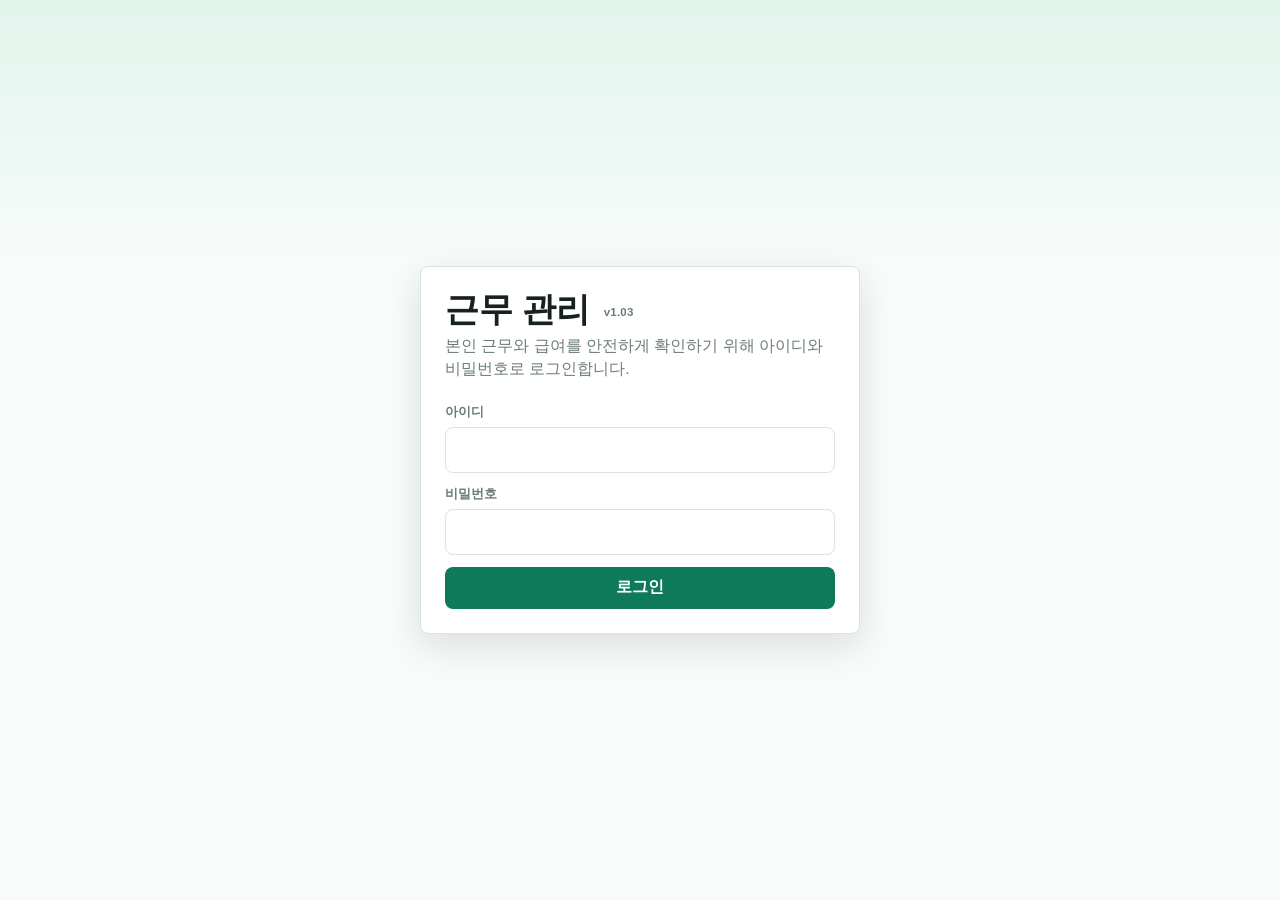
<file: index.html>
<!doctype html>
<html lang="ko">
  <head>
    <meta charset="utf-8" />
    <meta name="viewport" content="width=device-width, initial-scale=1, viewport-fit=cover" />
    <meta name="theme-color" content="#f7fbf9" />
    <title>근무 관리</title>
    <!-- 파일 뒤 ?v= 버전은 배포할 때마다 올린다. 브라우저가 옛 파일을 계속 쓰지 않고 새로 받게 하는 장치. -->
    <link rel="stylesheet" href="styles.css?v=20261111-2" />
    <script defer src="app.js?v=20261111-2"></script>
  </head>
  <body>
    <div id="app"></div>
  </body>
</html>
</file>
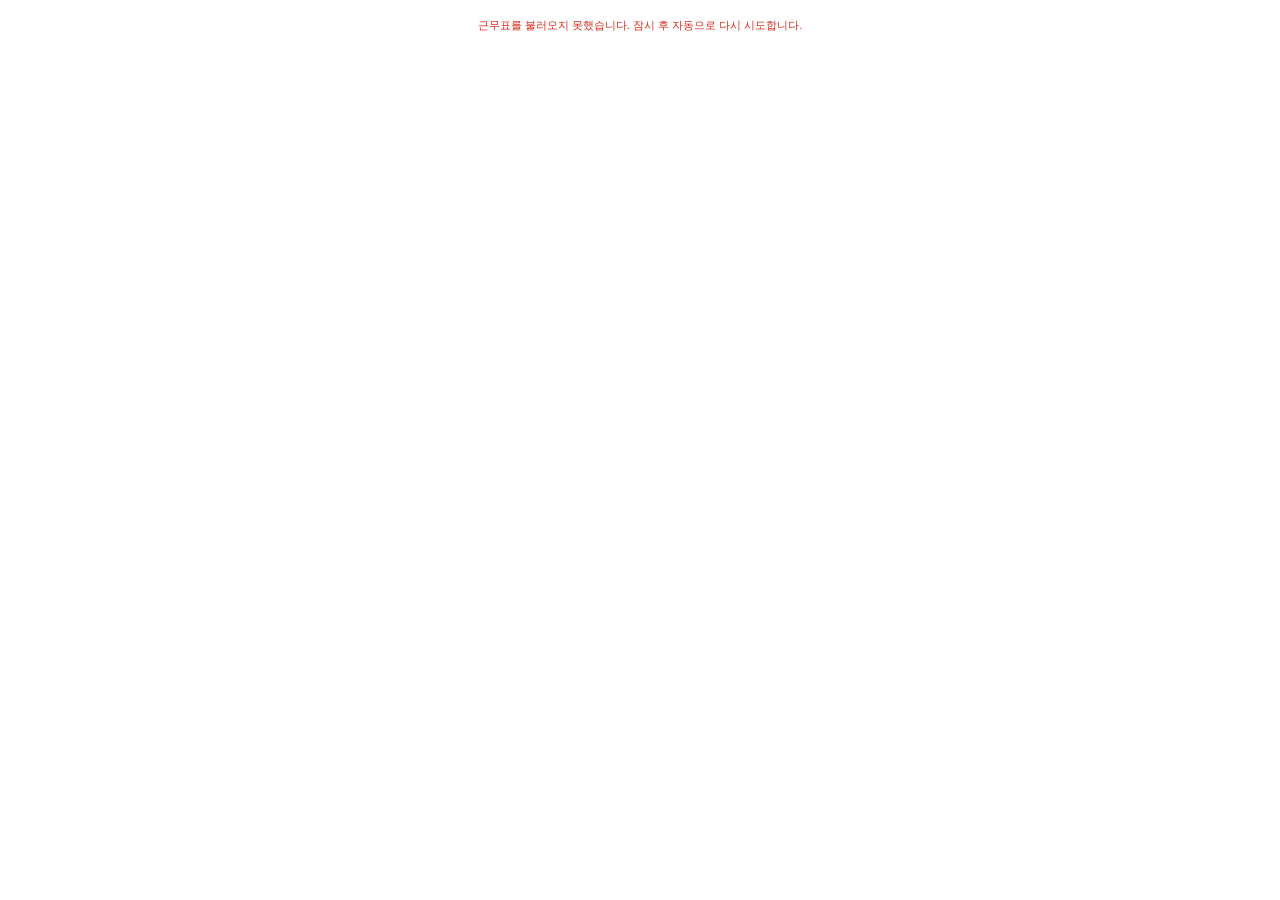
<file: widget.html>
<!doctype html>
<html lang="ko">
  <head>
    <meta charset="utf-8" />
    <meta name="viewport" content="width=device-width, initial-scale=1, viewport-fit=cover" />
    <meta name="theme-color" content="#0f3d2e" />
    <title>근무표 위젯</title>
    <style>
      :root {
        --bg: #ffffff;
        --ink: #16261f;
        --muted: #6b7d75;
        --line: #e3ebe7;
        /* 단(段)별 색: 위치+옅은 배경띠로 종류 구분 (라벨 최소화) */
        --ten-bg: #fff4e2;   --ten-fg: #7a4e12;   /* 10-10 */
        --eight-bg: #e7f6f7; --eight-fg: #176b73; /* 10-8 */
        --staff-bg: #f1edff; --staff-fg: #5846b5; /* 직원 */
        --sun: #d92d20;
        --sat: #1d6fd6;
        --mine-line: #22a06b; /* 내 근무 강조 테두리 */
        --today-line: #e5332b; /* 오늘 날짜: 붉은 테두리로 눈에 띄게 */
      }
      * { box-sizing: border-box; margin: 0; padding: 0; }
      html, body {
        background: var(--bg);
        color: var(--ink);
        font-family: -apple-system, BlinkMacSystemFont, "Apple SD Gothic Neo", "Noto Sans KR", "Malgun Gothic", sans-serif;
        -webkit-text-size-adjust: 100%;
      }
      .wrap { padding: 6px 8px 8px; }
      .head {
        display: flex; align-items: baseline; justify-content: space-between;
        margin-bottom: 4px;
      }
      .title { font-size: 14px; font-weight: 800; }
      .sub { font-size: 10px; color: var(--muted); }
      .legend { display: flex; gap: 8px; font-size: 9px; color: var(--muted); margin: 2px 0 5px; }
      .legend span { display: inline-flex; align-items: center; gap: 3px; }
      .legend i { width: 9px; height: 9px; border-radius: 2px; display: inline-block; }
      .legend i.ten { background: var(--ten-bg); border: 1px solid var(--ten-fg); }
      .legend i.eight { background: var(--eight-bg); border: 1px solid var(--eight-fg); }
      .legend i.staff { background: var(--staff-bg); border: 1px solid var(--staff-fg); }
      .grid { display: grid; grid-template-columns: repeat(7, 1fr); gap: 2px; }
      .dow { font-size: 9px; font-weight: 800; text-align: center; padding: 1px 0; color: var(--muted); }
      .dow.s0 { color: var(--sun); }
      .dow.s6 { color: var(--sat); }
      .cell {
        border: 1px solid var(--line);
        border-radius: 5px;
        overflow: hidden;
        display: flex;
        flex-direction: column;
      }
      .cell.blank { border: none; }
      .cell.today { border-color: var(--today-line); box-shadow: inset 0 0 0 2px var(--today-line); }
      .cell.today .dnum { color: var(--today-line); }
      .dnum { font-size: 9px; font-weight: 800; line-height: 1.3; text-align: center; padding: 1px 0; }
      .dnum.s0 { color: var(--sun); }
      .dnum.s6 { color: var(--sat); }
      /* 3단: 10-10 / 10-8 / 직원. 각 단 '2줄 고정'으로 모든 칸에서 라인 위치 동일하게 맞춤 */
      .seg {
        padding: 1px 2px;
        font-size: 9px;
        text-align: center;
        overflow: hidden;
      }
      .seg.ten   { background: var(--ten-bg);   color: var(--ten-fg); }
      .seg.eight { background: var(--eight-bg); color: var(--eight-fg); }
      .seg.staff { background: var(--staff-bg); color: var(--staff-fg); }
      /* 각 줄(이름) 고정 높이 — 1명인 날도 빈 줄로 자리를 채워 정렬 일관성 보장 */
      .seg .nm {
        font-weight: 800;
        height: 12px;
        line-height: 12px;
        white-space: nowrap;
        overflow: hidden;
        text-overflow: ellipsis;
      }
      .seg .nm.empty { visibility: hidden; }
      .seg .nm.is-mine { text-decoration: underline; text-decoration-color: var(--mine-line); text-decoration-thickness: 1.5px; }
      .seg.mine { box-shadow: inset 0 0 0 1.5px var(--mine-line); border-radius: 2px; }
      .state { font-size: 11px; color: var(--muted); padding: 12px; text-align: center; }
      .err { color: var(--sun); }
      .foot { font-size: 8px; color: var(--muted); text-align: right; margin-top: 3px; }
      @media (prefers-color-scheme: dark) {
        :root {
          --bg: #14201b; --ink: #e8f0ec; --muted: #9fb3aa; --line: #2a3a33;
          --ten-bg: #3a2f1c;   --ten-fg: #e4b86a;
          --eight-bg: #173034; --eight-fg: #6fd0d6;
          --staff-bg: #262040; --staff-fg: #b8aaff;
          --mine-line: #49d39a; --today-line: #ff5b52;
        }
      }
    </style>
  </head>
  <body>
    <div class="wrap"><div id="root"><div class="state">근무표 불러오는 중…</div></div></div>
    <script>
      (function () {
        // 읽기 전용 위젯: Supabase 공유 데이터에서 근무표를 읽어 이달 달력을 그린다.
        // 운영 앱(app.js)·데이터는 절대 건드리지 않는다. (이름·근무종류만 표시)
        var SUPABASE_URL = "https://seqefputbjlxjyvloywk.supabase.co";
        var KEY = "sb_publishable_k8EqPOzPYr6itPaOgFYwCA_39-Zi182";
        var STATE_ID = "shared_schedule";
        var SHIFT = { "10pm": { label: "10-10", cls: "ten" }, "8pm": { label: "10-8", cls: "eight" } };

        function qp(name) {
          try { return new URLSearchParams(location.search).get(name) || ""; } catch (e) { return ""; }
        }
        var MY_NAME = (qp("name") || "").trim();

        function koreaParts() {
          var f = new Intl.DateTimeFormat("en-CA", { timeZone: "Asia/Seoul", year: "numeric", month: "2-digit", day: "2-digit" });
          var p = {};
          f.formatToParts(new Date()).forEach(function (x) { if (x.type !== "literal") p[x.type] = x.value; });
          return { y: Number(p.year), m: Number(p.month), d: Number(p.day) };
        }
        function pad(n) { return String(n).padStart(2, "0"); }
        function weekday(y, m, d) { return new Date(Date.UTC(y, m - 1, d)).getUTCDay(); }
        function daysInMonth(y, m) { return new Date(Date.UTC(y, m, 0)).getUTCDate(); }
        function esc(s) { return String(s == null ? "" : s).replace(/[&<>"]/g, function (c) { return ({ "&": "&amp;", "<": "&lt;", ">": "&gt;", '"': "&quot;" })[c]; }); }

        function render(data) {
          var t = koreaParts();
          var y = t.y, m = t.m;
          var emps = {};
          (data.employees || []).forEach(function (e) { emps[e.id] = e.name; });
          var byDate = {};
          (data.schedules || []).forEach(function (s) {
            if (!s.date || s.date.slice(0, 7) !== y + "-" + pad(m)) return;
            (byDate[s.date] = byDate[s.date] || []).push(s);
          });
          var staffByDate = {};
          (data.staffSchedules || []).forEach(function (s) {
            if (!s.date || s.date.slice(0, 7) !== y + "-" + pad(m)) return;
            (staffByDate[s.date] = staffByDate[s.date] || []).push(s);
          });

          var dows = ["일", "월", "화", "수", "목", "금", "토"];
          var html = '<div class="head"><div class="title">' + y + "년 " + m + "월</div>" +
            '<div class="sub">' + (MY_NAME ? esc(MY_NAME) + "님" : "전체") + "</div></div>";
          html += '<div class="legend">' +
            '<span><i class="ten"></i>10-10</span>' +
            '<span><i class="eight"></i>10-8</span>' +
            '<span><i class="staff"></i>직원</span></div>';
          html += '<div class="grid">';
          for (var i = 0; i < 7; i++) html += '<div class="dow s' + i + '">' + dows[i] + "</div>";

          var first = weekday(y, m, 1);
          for (var b = 0; b < first; b++) html += '<div class="cell blank"></div>';

          // 한 단(段)에 들어갈 이름들을 가독성 있게 표현: 2명까지 줄바꿈, 3명 이상은 "김·이 +N" 축약
          // 각 단은 기본 2줄 고정(라인 정렬). 인원이 2명 미만이면 빈 줄로 채우고,
          // 3명 이상이면 축약 없이 그 칸만 줄을 늘려 전부 표시(일시적으로 한 줄 밀림).
          var SEG_MIN_ROWS = 2;
          function namesHtml(names) {
            var rows = names.map(function (n) {
              return '<div class="nm' + (n.mine ? " is-mine" : "") + '">' + esc(n.name) + "</div>";
            });
            while (rows.length < SEG_MIN_ROWS) {
              rows.push('<div class="nm empty">·</div>'); // 빈 줄(자리만 차지, 보이지 않음)
            }
            return rows.join("");
          }
          function pickNames(list, idKey) {
            return list.map(function (s) {
              var nm = emps[s[idKey]] || "";
              return nm ? { name: nm, mine: MY_NAME && nm === MY_NAME } : null;
            }).filter(Boolean);
          }

          var dim = daysInMonth(y, m);
          for (var day = 1; day <= dim; day++) {
            var date = y + "-" + pad(m) + "-" + pad(day);
            var w = weekday(y, m, day);
            var isToday = day === t.d;
            var rxAll = byDate[date] || [];
            var tenNames = pickNames(rxAll.filter(function (s) { return s.shiftType === "10pm"; }), "pharmacistId");
            var eightNames = pickNames(rxAll.filter(function (s) { return s.shiftType === "8pm"; }), "pharmacistId");
            var staffNames = pickNames(staffByDate[date] || [], "staffId");
            function segMine(names) { return names.some(function (n) { return n.mine; }) ? " mine" : ""; }

            html += '<div class="cell' + (isToday ? " today" : "") + '">';
            html += '<div class="dnum s' + w + '">' + day + "</div>";
            html += '<div class="seg ten' + segMine(tenNames) + '">' + namesHtml(tenNames) + "</div>";
            html += '<div class="seg eight' + segMine(eightNames) + '">' + namesHtml(eightNames) + "</div>";
            html += '<div class="seg staff' + segMine(staffNames) + '">' + namesHtml(staffNames) + "</div>";
            html += "</div>";
          }
          html += "</div>";
          var now = koreaParts();
          html += '<div class="foot">갱신 ' + now.m + "/" + now.d + "</div>";
          document.getElementById("root").innerHTML = html;
        }

        function load() {
          var url = SUPABASE_URL + "/rest/v1/app_state?id=eq." + encodeURIComponent(STATE_ID) + "&select=data";
          fetch(url, { headers: { apikey: KEY, Authorization: "Bearer " + KEY }, cache: "no-store" })
            .then(function (r) { if (!r.ok) throw new Error(r.status); return r.json(); })
            .then(function (rows) {
              var data = rows && rows[0] && rows[0].data;
              if (!data) throw new Error("no-data");
              render(data);
            })
            .catch(function (e) {
              document.getElementById("root").innerHTML =
                '<div class="state err">근무표를 불러오지 못했습니다. 잠시 후 자동으로 다시 시도합니다.</div>';
            });
        }

        load();
        // 위젯 자동 새로고침: 10분마다 + 화면이 다시 보일 때
        setInterval(load, 10 * 60 * 1000);
        document.addEventListener("visibilitychange", function () { if (!document.hidden) load(); });
      })();
    </script>
  </body>
</html>
</file>
<file: styles.css>
:root {
  color-scheme: light;
  --bg: #f7fbf9;
  --surface: #ffffff;
  --surface-soft: #edf6f2;
  --line: #d8e5df;
  --ink: #17211d;
  --muted: #6d7d75;
  --faint: #a7b3ad;
  --brand: #0f7a5a;
  --brand-strong: #086447;
  --mint: #d9f3e8;
  --aqua: #e0f4f6;
  --blue: #2467c8;
  --red: #d33838;
  --amber: #9c6513;
  --amber-bg: #fff4d8;
  --danger-bg: #ffe8e8;
  --shadow: 0 12px 36px rgba(17, 32, 26, 0.12);
  --radius: 8px;
  font-family: -apple-system, BlinkMacSystemFont, "Segoe UI", "Noto Sans KR", "Apple SD Gothic Neo", sans-serif;
}

* {
  box-sizing: border-box;
}

html {
  min-height: 100%;
  background: var(--bg);
}

body {
  min-height: 100%;
  margin: 0;
  color: var(--ink);
  background:
    linear-gradient(180deg, rgba(217, 243, 232, 0.72), rgba(247, 251, 249, 0) 260px),
    var(--bg);
}

button,
input,
select {
  font: inherit;
}

button {
  border: 0;
  cursor: pointer;
}

button:disabled,
select:disabled,
input:disabled {
  cursor: not-allowed;
  opacity: 0.58;
}

.login-page {
  min-height: 100svh;
  display: grid;
  align-items: center;
  padding: 28px 18px;
}

.login-panel {
  width: min(100%, 440px);
  margin: 0 auto;
  background: var(--surface);
  border: 1px solid var(--line);
  border-radius: var(--radius);
  box-shadow: var(--shadow);
  padding: 24px;
}

.login-title {
  margin: 0 0 4px;
  font-size: clamp(1.55rem, 7vw, 2.1rem);
  letter-spacing: 0;
  line-height: 1.15;
}

.login-subtitle {
  margin: 0 0 22px;
  color: var(--muted);
  font-size: 0.98rem;
  line-height: 1.5;
}

.field-stack {
  display: grid;
  gap: 12px;
}

.field {
  display: grid;
  gap: 6px;
}

.field span {
  color: var(--muted);
  font-size: 0.84rem;
  font-weight: 700;
}

.input,
.select {
  width: 100%;
  min-height: 46px;
  border: 1px solid var(--line);
  border-radius: var(--radius);
  background: #fff;
  color: var(--ink);
  padding: 10px 12px;
  outline: none;
}

.input:focus,
.select:focus {
  border-color: var(--brand);
  box-shadow: 0 0 0 3px rgba(15, 122, 90, 0.15);
}

.primary-button,
.secondary-button,
.ghost-button,
.danger-button {
  min-height: 42px;
  border-radius: var(--radius);
  padding: 10px 14px;
  font-weight: 800;
  white-space: nowrap;
}

.primary-button {
  background: var(--brand);
  color: #fff;
}

.primary-button:active {
  background: var(--brand-strong);
}

.secondary-button {
  border: 1px solid var(--line);
  background: var(--surface);
  color: var(--ink);
}

.ghost-button {
  background: transparent;
  color: var(--brand);
}

.danger-button {
  background: var(--danger-bg);
  color: #9f1f1f;
}

.request-cancel-button.admin-cancel-button {
  min-height: 30px;
  border-radius: 7px;
  padding: 5px 9px;
  font-size: 0.72rem;
  font-weight: 900;
}

.demo-box,
.notice,
.empty-state {
  border: 1px solid var(--line);
  border-radius: var(--radius);
  background: var(--surface-soft);
  color: var(--muted);
  padding: 12px;
  line-height: 1.45;
}

.demo-box {
  margin-top: 16px;
  font-size: 0.88rem;
}

.demo-grid {
  display: grid;
  grid-template-columns: 1fr 1fr;
  gap: 8px;
  margin-top: 10px;
}

.demo-account {
  border: 1px solid var(--line);
  border-radius: 7px;
  background: #fff;
  padding: 8px;
}

.password-notice {
  background: #fff8dc;
  color: #755000;
}

.password-notice span {
  display: block;
  color: #755000;
  font-size: 0.78rem;
  font-weight: 800;
}

.password-notice strong {
  display: block;
  margin-top: 4px;
  color: #231b08;
  font-size: 1.1rem;
  font-weight: 950;
}

.app-shell {
  min-height: 100svh;
  width: min(100%, 820px);
  margin: 0 auto;
  padding: 0 0 calc(82px + env(safe-area-inset-bottom));
}

.topbar {
  position: sticky;
  top: 0;
  z-index: 20;
  display: flex;
  align-items: center;
  justify-content: space-between;
  gap: 12px;
  padding: calc(12px + env(safe-area-inset-top)) 14px 12px;
  background: rgba(247, 251, 249, 0.93);
  border-bottom: 1px solid rgba(216, 229, 223, 0.9);
  backdrop-filter: blur(14px);
}

.app-title {
  display: grid;
  gap: 2px;
  min-width: 0;
}

/* 제목 옆 버전 표시(예: v1.00). 배포가 내 화면에 반영됐는지 숫자로 확인하는 용도 */
.app-version {
  margin-left: 4px;
  color: var(--muted);
  font-size: 0.72rem;
  font-weight: 700;
  letter-spacing: 0.02em;
  vertical-align: middle;
}

.app-title strong {
  font-size: 1.05rem;
  overflow: hidden;
  text-overflow: ellipsis;
  white-space: nowrap;
}

.app-title span {
  color: var(--muted);
  font-size: 0.82rem;
}

.top-actions {
  display: flex;
  align-items: center;
  gap: 8px;
}

.sync-pill {
  display: inline-flex;
  align-items: center;
  min-height: 26px;
  border-radius: 999px;
  padding: 4px 9px;
  background: #f1f2f0;
  color: var(--muted);
  font-size: 0.72rem;
  font-weight: 900;
  white-space: nowrap;
}

.sync-pill.online {
  background: #e7f7ef;
  color: var(--brand-strong);
}

.sync-pill.pending {
  background: var(--amber-bg);
  color: var(--amber);
}

.sync-pill.offline {
  background: #feeaea;
  color: var(--danger);
}

.role-pill,
.status-pill,
.shift-pill {
  display: inline-flex;
  align-items: center;
  min-height: 24px;
  border-radius: 999px;
  padding: 3px 9px;
  font-size: 0.75rem;
  font-weight: 800;
}

.role-pill {
  background: #e7f7ef;
  color: var(--brand-strong);
}

.status-active {
  background: #e7f7ef;
  color: var(--brand-strong);
}

.status-pending {
  background: var(--amber-bg);
  color: var(--amber);
}

.status-resigned {
  background: #f1f2f0;
  color: var(--muted);
}

.content {
  padding: 14px;
}

.page-head {
  display: flex;
  align-items: flex-start;
  justify-content: space-between;
  gap: 12px;
  margin-bottom: 12px;
}

.page-head h1 {
  margin: 0;
  font-size: clamp(1.35rem, 5vw, 1.85rem);
  line-height: 1.18;
  letter-spacing: 0;
}

.page-head p {
  margin: 5px 0 0;
  color: var(--muted);
  line-height: 1.45;
}

.calendar-sticky-head {
  position: sticky;
  top: calc(63px + env(safe-area-inset-top));
  z-index: 16;
  margin: -6px -14px 4px;
  padding: 8px 14px 5px;
  background: linear-gradient(180deg, rgba(236, 248, 242, 0.98), rgba(247, 251, 249, 0.96));
  border-bottom: 1px solid rgba(216, 229, 223, 0.9);
  backdrop-filter: blur(14px);
}

.calendar-sticky-head .page-head {
  margin-bottom: 8px;
}

.monthbar {
  display: grid;
  grid-template-columns: 44px 1fr 44px;
  align-items: center;
  gap: 8px;
  margin-bottom: 12px;
}

.monthbar.has-today {
  grid-template-columns: 44px 1fr 44px auto;
}

.today-button {
  min-height: 44px;
  padding: 0 14px;
  border: 1px solid var(--brand);
  border-radius: var(--radius);
  background: var(--brand);
  color: #fff;
  font-weight: 900;
  font-size: 0.92rem;
  cursor: pointer;
  white-space: nowrap;
}

.today-button.is-current {
  border-color: var(--line);
  background: var(--surface);
  color: var(--muted);
  cursor: default;
}

.icon-button {
  display: inline-grid;
  place-items: center;
  width: 44px;
  height: 44px;
  border: 1px solid var(--line);
  border-radius: var(--radius);
  background: var(--surface);
  color: var(--ink);
  font-size: 1.15rem;
  font-weight: 900;
}

/* 퇴사 예정자: 마지막 근무일 이후 달로 넘기는 버튼은 흐리게(눌리지 않음) */
.icon-button:disabled,
.icon-button.is-disabled {
  opacity: 0.35;
  cursor: not-allowed;
}

/* 퇴사 예정자 본인 화면: 마지막 근무일 다음 날부터 빈 칸 */
.day-cell.after-resignation {
  background: rgba(240, 243, 241, 0.7);
}

.day-cell.after-resignation .after-resignation-note {
  padding: 10px 8px;
  color: var(--muted);
  font-size: 0.74rem;
  text-align: center;
}

.month-title {
  display: grid;
  place-items: center;
  min-height: 44px;
  border: 1px solid var(--line);
  border-radius: var(--radius);
  background: var(--surface);
  font-weight: 900;
}

.weekdays,
.calendar-grid {
  display: grid;
  grid-template-columns: repeat(7, minmax(0, 1fr));
}

.weekdays {
  gap: 4px;
  margin-bottom: 4px;
}

.weekday {
  text-align: center;
  color: var(--muted);
  font-size: 0.75rem;
  font-weight: 900;
}

.weekday.sun,
.day-number.red {
  color: var(--red);
}

.weekday.sat,
.day-number.blue {
  color: var(--blue);
}

.calendar-grid {
  gap: 4px;
}

.day-cell {
  --ten-section-height: 62px;
  --eight-section-height: 86px;
  --staff-section-height: 76px;
  display: flex;
  flex-direction: column;
  min-width: 0;
  min-height: 270px;
  border: 1px solid var(--line);
  border-radius: var(--radius);
  background: rgba(255, 255, 255, 0.9);
  padding: 0;
  overflow: hidden;
}

.day-cell.red-line {
  border-color: var(--line);
  background: rgba(255, 255, 255, 0.94);
  box-shadow: none;
}

.day-cell.blue-line {
  border-color: var(--line);
  background: rgba(255, 255, 255, 0.94);
  box-shadow: none;
}

.day-cell.blank {
  border-style: dashed;
  background: rgba(255, 255, 255, 0.42);
}

.day-cell.today {
  border-color: #e2b33a;
  box-shadow: 0 0 0 2px rgba(226, 179, 58, 0.14);
}

.day-cell.pending-swap-day {
  border-color: var(--line);
  background: rgba(255, 255, 255, 0.94);
  box-shadow: none;
}

.day-top {
  min-height: 34px;
  display: flex;
  align-items: center;
  justify-content: space-between;
  gap: 6px;
  border-bottom: 1px solid rgba(216, 229, 223, 0.8);
  background: #f3f6f4;
  padding: 7px 8px;
}

.day-cell.red-line .day-top {
  border-bottom-color: rgba(244, 143, 143, 0.45);
  background: #fff0f0;
  box-shadow: inset 0 0 0 1px rgba(244, 143, 143, 0.72);
}

.day-cell.blue-line .day-top {
  border-bottom-color: rgba(142, 190, 255, 0.5);
  background: #edf5ff;
  box-shadow: inset 0 0 0 1px rgba(142, 190, 255, 0.78);
}

.day-cell.today .day-top {
  border-bottom-color: rgba(226, 179, 58, 0.52);
  background: #fff2bf;
  box-shadow: inset 0 0 0 1px rgba(226, 179, 58, 0.65);
}

.day-cell.pending-swap-day .day-top {
  border-bottom-color: rgba(213, 149, 34, 0.35);
  box-shadow: inset 0 0 0 1px rgba(213, 149, 34, 0.5);
}

.day-cell.today.pending-swap-day .day-top {
  border-bottom-color: rgba(226, 179, 58, 0.52);
  background: #fff2bf;
  box-shadow: inset 0 0 0 1px rgba(226, 179, 58, 0.65);
}

.day-number {
  display: block;
  min-width: 0;
  height: auto;
  border: 0;
  border-radius: 0;
  background: transparent;
  font-size: 0.92rem;
  font-weight: 950;
  line-height: 1;
}

.day-number.red {
  color: var(--red);
}

.day-number.blue {
  color: var(--blue);
}

.holiday-name {
  color: var(--red);
  font-size: 0.66rem;
  font-weight: 800;
  overflow: hidden;
  text-overflow: ellipsis;
  white-space: nowrap;
}

.day-flags {
  display: grid;
  justify-items: end;
  gap: 2px;
  min-width: 0;
}

.pending-swap-flag {
  border-radius: 4px;
  background: var(--amber-bg);
  color: var(--amber);
  padding: 1px 4px;
  font-size: 0.62rem;
  font-weight: 900;
  white-space: nowrap;
}

.shift-block {
  display: grid;
  align-content: start;
  align-items: start;
  grid-auto-rows: max-content;
  gap: 3px;
  min-width: 0;
}

.day-content {
  flex: 1;
  display: grid;
  grid-template-rows:
    var(--ten-section-height)
    var(--eight-section-height)
    minmax(var(--staff-section-height), 1fr);
  padding: 6px;
}

.day-content.has-irregular {
  grid-template-rows:
    var(--ten-section-height)
    var(--eight-section-height)
    minmax(44px, max-content)
    minmax(var(--staff-section-height), 1fr);
}

.schedule-section {
  border-top: 1px solid rgba(216, 229, 223, 0.82);
  padding-top: 6px;
  overflow: visible;
}

.day-content > .schedule-section:first-child {
  border-top: 0;
  padding-top: 0;
}

.shift-label {
  display: inline-flex;
  width: fit-content;
  max-width: 100%;
  border-radius: 5px;
  padding: 2px 5px;
  font-size: 0.66rem;
  font-weight: 900;
  line-height: 1.2;
}

.shift-label.ten {
  background: var(--amber-bg);
  color: var(--amber);
}

.shift-label.eight {
  background: var(--aqua);
  color: #156774;
}

.shift-label.staff {
  background: #ece9ff;
  color: #4f3aa8;
}

.shift-label.irregular {
  background: #ffe8d8;
  color: #9a3f12;
}

.irregular-block {
  min-height: 0;
}

.staff-block {
  border-top: 1px dashed var(--line);
  margin-top: 0;
  min-height: 0;
  padding-top: 6px;
}

.person-row {
  align-self: start;
  width: 100%;
  min-height: 20px;
  border-radius: 6px;
  padding: 3px 5px;
  color: var(--faint);
  font-size: 0.72rem;
  font-weight: 700;
  line-height: 1.18;
  overflow-wrap: anywhere;
}

.person-row.staff-person {
  color: #827ba0;
}

.person-name {
  min-width: 0;
}

.changed-star {
  margin-left: 1px;
  color: #d83434;
  font-size: 0.72em;
  font-weight: 950;
  line-height: 0;
  vertical-align: super;
}

/* 시급 조정 후 만 N년 표시(마스터 전용) */
.salary-review-mark {
  display: inline-block;
  margin-left: 3px;
  padding: 0 4px;
  border-radius: 999px;
  background: #fff3cd;
  color: #8a5a00;
  font-size: 0.68em;
  font-weight: 900;
  line-height: 1.4;
  vertical-align: middle;
  white-space: nowrap;
}

/* 평일인데 주말 시급으로 계산하는 예외 근무 표시(관리자·당사자) */
.weekend-pay-mark {
  display: inline-block;
  margin-left: 3px;
  padding: 0 4px;
  border-radius: 999px;
  background: #e8f1ff;
  color: #1f4f9c;
  font-size: 0.68em;
  font-weight: 900;
  line-height: 1.4;
  vertical-align: middle;
  white-space: nowrap;
}

.weekend-pay-check {
  font-size: 0.85rem;
}

.employee-meta-chip.salary-review {
  background: #f3f6f4;
  color: #4b5d53;
  font-weight: 700;
}

.month-day-picker {
  display: flex;
  gap: 6px;
}

.month-day-picker .mini-select {
  flex: 1;
  min-width: 0;
}

.calendar-legend {
  margin: 4px 0 0;
  color: var(--muted);
  font-size: 0.74rem;
  line-height: 1.3;
}

.calendar-legend .changed-star {
  vertical-align: baseline;
}

.person-time {
  display: inline-block;
  margin-left: 3px;
  color: var(--muted);
  font-size: 0.62rem;
  font-weight: 900;
}

.person-row.mine {
  background: var(--mint);
  color: var(--brand-strong);
  font-weight: 950;
  box-shadow: inset 0 0 0 1px rgba(15, 122, 90, 0.25);
}

.person-row.pending-swap-person {
  display: flex;
  align-items: center;
  justify-content: space-between;
  gap: 4px;
  background: #fff0c7;
  color: #7b4a00;
  font-weight: 950;
  box-shadow: inset 0 0 0 1px rgba(156, 101, 19, 0.32);
}

.person-row.pending-swap-person .person-name {
  flex: 1 1 auto;
}

.person-row.needs-my-approval {
  background: #ffe0e0;
  color: #a51e1e;
  box-shadow: inset 0 0 0 1px rgba(211, 56, 56, 0.36);
}

.swap-badge {
  flex: 0 0 auto;
  border-radius: 4px;
  background: rgba(255, 255, 255, 0.72);
  padding: 1px 4px;
  font-size: 0.58rem;
  font-weight: 950;
}

.panel {
  border: 1px solid var(--line);
  border-radius: var(--radius);
  background: var(--surface);
  padding: 14px;
}

.panel + .panel {
  margin-top: 12px;
}

.panel h2 {
  margin: 0 0 10px;
  font-size: 1.05rem;
  letter-spacing: 0;
}

.panel h3 {
  margin: 16px 0 8px;
  font-size: 0.96rem;
}

.form-grid {
  display: grid;
  gap: 10px;
}

.form-grid .full {
  grid-column: 1 / -1;
}

.weekday-checks {
  display: grid;
  grid-template-columns: repeat(7, minmax(0, 1fr));
  gap: 6px;
}

.weekday-check {
  position: relative;
  display: grid;
  place-items: center;
  min-height: 38px;
  border: 1px solid var(--line);
  border-radius: 7px;
  background: #fff;
  color: var(--muted);
  font-size: 0.82rem;
  font-weight: 900;
}

.weekday-check input {
  position: absolute;
  opacity: 0;
  pointer-events: none;
}

.weekday-check:has(input:checked) {
  border-color: rgba(15, 122, 90, 0.35);
  background: var(--mint);
  color: var(--brand-strong);
}

.work-pattern-editor {
  display: grid;
  gap: 6px;
}

.work-pattern-row {
  display: grid;
  grid-template-columns: 52px minmax(0, 1fr) minmax(0, 1fr);
  gap: 6px;
  align-items: center;
}

.button-row {
  display: flex;
  flex-wrap: wrap;
  gap: 8px;
  align-items: center;
}

.mode-switch {
  display: grid;
  gap: 12px;
}

.mode-radio {
  position: absolute;
  opacity: 0;
  pointer-events: none;
}

.mode-toggle {
  display: grid;
  grid-template-columns: repeat(2, minmax(0, 1fr));
  gap: 6px;
  border: 1px solid var(--line);
  border-radius: var(--radius-sm);
  background: #f6faf8;
  padding: 5px;
}

.mode-toggle label {
  display: grid;
  place-items: center;
  min-height: 40px;
  border-radius: 7px;
  color: var(--muted);
  font-weight: 900;
  cursor: pointer;
}

#work-change-exchange:checked ~ .mode-toggle label[for="work-change-exchange"],
#work-change-handoff:checked ~ .mode-toggle label[for="work-change-handoff"] {
  background: var(--brand);
  color: #fff;
}

.mode-panel {
  display: none;
}

#work-change-exchange:checked ~ .mode-panels .exchange-panel,
#work-change-handoff:checked ~ .mode-panels .handoff-panel {
  display: grid;
  gap: 10px;
}

.table-actions {
  display: grid;
  gap: 6px;
  min-width: 118px;
}

.table-actions .secondary-button,
.table-actions .danger-button {
  min-height: 34px;
  padding: 7px 9px;
  font-size: 0.78rem;
}

.summary-grid {
  display: grid;
  grid-template-columns: repeat(2, minmax(0, 1fr));
  gap: 10px;
}

.summary-grid.compact {
  grid-template-columns: repeat(2, minmax(0, 1fr));
  gap: 8px;
}

.salary-hero {
  display: grid;
  gap: 8px;
  margin-bottom: 12px;
  border: 1px solid rgba(15, 122, 90, 0.25);
  border-radius: var(--radius);
  background: linear-gradient(180deg, #e6f8ef, #ffffff);
  padding: 16px;
}

.salary-hero span {
  color: var(--brand-strong);
  font-size: 0.9rem;
  font-weight: 900;
}

.salary-hero strong {
  color: var(--brand-strong);
  font-size: clamp(2rem, 9vw, 3rem);
  line-height: 1;
  letter-spacing: 0;
}

.leave-hero strong {
  font-size: clamp(2.2rem, 10vw, 3.2rem);
}

.payroll-total-hero {
  grid-template-columns: minmax(0, 1fr);
  margin-bottom: 12px;
}

.payroll-total-hero > div {
  display: grid;
  grid-template-columns: minmax(0, 1fr) auto;
  align-items: end;
  gap: 10px;
}

.payroll-total-hero p {
  margin: 0;
  color: var(--muted);
  font-size: 0.82rem;
  font-weight: 850;
  text-align: right;
}

.payroll-total-hero strong {
  text-align: right;
  font-size: clamp(1.6rem, 6vw, 2.5rem);
}

.payroll-list {
  display: grid;
  gap: 8px;
}

.payroll-card {
  border: 1px solid var(--line);
  border-radius: var(--radius);
  background: #fff;
  padding: 12px;
}

.payroll-main {
  display: grid;
  grid-template-columns: minmax(0, 1fr) minmax(145px, auto);
  align-items: center;
  gap: 12px;
}

.payroll-main strong {
  display: block;
  color: var(--brand-strong);
  font-size: clamp(1.35rem, 5vw, 2rem);
  line-height: 1;
}

.payroll-main span,
.payroll-person span {
  display: block;
  margin-top: 4px;
  color: var(--muted);
  font-size: 0.78rem;
  font-weight: 800;
}

.payroll-person b {
  display: block;
  font-size: 1rem;
}

.payroll-total {
  text-align: right;
}

.payroll-details {
  margin-top: 8px;
}

.payroll-details summary {
  color: var(--brand);
  cursor: pointer;
  font-size: 0.84rem;
  font-weight: 900;
}

.payroll-detail-grid {
  display: grid;
  grid-template-columns: 92px minmax(0, 1fr);
  gap: 7px 10px;
  margin-top: 8px;
  color: var(--muted);
  font-size: 0.84rem;
}

.payroll-detail-grid b {
  color: var(--ink);
  font-weight: 800;
}

.metric {
  border: 1px solid var(--line);
  border-radius: var(--radius);
  background: var(--surface-soft);
  padding: 12px;
}

.metric span {
  display: block;
  color: var(--muted);
  font-size: 0.78rem;
  font-weight: 800;
}

.metric strong {
  display: block;
  margin-top: 5px;
  font-size: 1.35rem;
  line-height: 1;
}

.metric.compact {
  padding: 9px;
}

.metric.compact span {
  font-size: 0.72rem;
}

.metric.compact strong {
  font-size: 1rem;
}

.list {
  display: grid;
  gap: 8px;
}

.list-item {
  border: 1px solid var(--line);
  border-radius: var(--radius);
  background: #fff;
  padding: 12px;
}

.leave-item {
  display: flex;
  align-items: center;
  justify-content: space-between;
  gap: 12px;
}

.list-item.dim {
  background: #f7f8f6;
  color: var(--muted);
}

.item-title {
  display: flex;
  align-items: center;
  justify-content: space-between;
  gap: 10px;
  font-weight: 900;
}

.item-meta {
  margin-top: 5px;
  color: var(--muted);
  font-size: 0.86rem;
  line-height: 1.45;
}

.audit-detail {
  margin-top: 5px;
  color: var(--muted);
  font-size: 0.76rem;
  font-weight: 700;
  line-height: 1.45;
}

.swap-pair {
  display: grid;
  grid-template-columns: minmax(0, 1fr) auto minmax(0, 1fr);
  align-items: center;
  gap: 8px;
  margin-top: 10px;
  border: 1px solid var(--line);
  border-radius: var(--radius);
  background: var(--surface-soft);
  padding: 10px;
  color: var(--ink);
  font-size: 0.86rem;
  font-weight: 800;
  line-height: 1.35;
}

.swap-pair div {
  min-width: 0;
  overflow-wrap: anywhere;
}

.swap-pair strong {
  color: var(--brand-strong);
  font-size: 0.9rem;
}

.overseas-item {
  border-color: #cfe3da;
  background: #fbfffd;
}

.overseas-range {
  margin-top: 8px;
  border-radius: var(--radius);
  background: var(--surface-soft);
  color: var(--brand-strong);
  padding: 9px 10px;
  font-size: 0.94rem;
  font-weight: 900;
}

.overseas-actions {
  margin-top: 8px;
  justify-content: flex-end;
}

.two-column {
  display: grid;
  grid-template-columns: 1fr;
  gap: 12px;
}

.admin-stack {
  display: grid;
  grid-template-columns: 1fr;
  gap: 12px;
}

.admin-stack + .admin-stack {
  margin-top: 12px;
}

.table-wrap {
  width: 100%;
  overflow-x: auto;
  border: 1px solid var(--line);
  border-radius: var(--radius);
  background: #fff;
}

table {
  width: 100%;
  border-collapse: collapse;
  min-width: 620px;
}

.payroll-table {
  min-width: 980px;
}

.payroll-table th,
.payroll-table td {
  white-space: nowrap;
}

th,
td {
  border-bottom: 1px solid var(--line);
  padding: 9px;
  text-align: left;
  vertical-align: top;
  font-size: 0.88rem;
}

th {
  color: var(--muted);
  background: #f4faf7;
  font-size: 0.78rem;
  font-weight: 900;
}

tr:last-child td {
  border-bottom: 0;
}

.mini-input,
.mini-select {
  width: 100%;
  min-width: 96px;
  min-height: 34px;
  border: 1px solid var(--line);
  border-radius: 6px;
  padding: 6px 8px;
  background: #fff;
  color: var(--ink);
}

.employee-list {
  display: grid;
  gap: 10px;
}

.employee-picker {
  display: grid;
  grid-template-columns: repeat(3, minmax(0, 1fr));
  gap: 8px;
  margin-bottom: 14px;
}

.employee-picker-button {
  width: 100%;
  display: flex;
  flex-direction: column;
  align-items: center;
  justify-content: center;
  gap: 2px;
  border: 1px solid var(--line);
  border-radius: var(--radius);
  background: #fff;
  min-height: 54px;
  padding: 8px 6px;
  color: var(--ink);
  text-align: center;
}

.employee-picker-button.active {
  border-color: var(--brand);
  background: #e8f7f0;
}

.employee-card-head strong {
  display: block;
  font-size: 1.08rem;
  line-height: 1.2;
}

.employee-picker-button strong {
  font-size: 0.95rem;
  font-weight: 950;
}

.employee-picker-button small {
  color: var(--muted);
  font-size: 0.7rem;
  font-weight: 800;
}

.employee-picker-note {
  margin: -2px 0 8px;
}

.employee-card {
  border: 1px solid var(--line);
  border-radius: var(--radius);
  background: #fff;
  padding: 12px;
}

.employee-card-head {
  display: flex;
  align-items: flex-start;
  justify-content: space-between;
  gap: 10px;
}

.employee-card-meta {
  display: flex;
  flex-wrap: wrap;
  gap: 5px;
  margin-top: 8px;
}

.employee-meta-chip {
  display: inline-flex;
  align-items: center;
  border-radius: 999px;
  background: #eef6f2;
  color: var(--brand-strong);
  padding: 3px 7px;
  font-size: 0.72rem;
  font-weight: 900;
  line-height: 1.2;
}

.employee-meta-chip.warning {
  background: #fff1d2;
  color: #915600;
}

.employee-card-info {
  display: flex;
  flex-wrap: wrap;
  gap: 5px 10px;
  margin-top: 7px;
  color: var(--muted);
  font-size: 0.78rem;
  font-weight: 850;
}

.employee-card-info span {
  white-space: nowrap;
}

.employee-card-info.subtle {
  color: #7b8b83;
}

.employee-work-summary {
  margin-top: 7px;
  border-radius: 6px;
  background: #f7fbf9;
  padding: 6px 8px;
  color: var(--muted);
  font-size: 0.75rem;
  font-weight: 800;
  line-height: 1.35;
}

.employee-edit-grid {
  margin-top: 12px;
}

.employee-card-actions {
  display: grid;
  grid-template-columns: 1fr 1fr;
  gap: 8px;
  margin-top: 12px;
}

.employee-leave-admin {
  margin-top: 12px;
  border: 1px solid var(--line);
  border-radius: var(--radius);
  background: #f7fbf9;
  padding: 10px;
}

.employee-leave-head {
  display: flex;
  align-items: flex-start;
  justify-content: space-between;
  gap: 10px;
  margin-bottom: 10px;
}

.employee-leave-head strong,
.employee-leave-head span {
  display: block;
}

.employee-leave-head span:not(.status-pill) {
  margin-top: 3px;
  color: var(--muted);
  font-size: 0.78rem;
  font-weight: 800;
}

.compact-grid {
  grid-template-columns: 1fr 1fr auto;
  align-items: end;
}

.compact-grid .secondary-button {
  min-height: 42px;
}

.leave-chip-list {
  display: flex;
  flex-wrap: wrap;
  gap: 6px;
  margin-top: 10px;
}

.leave-chip {
  display: inline-flex;
  align-items: center;
  gap: 5px;
  border: 1px solid rgba(15, 122, 90, 0.18);
  border-radius: 999px;
  background: #fff;
  padding: 5px 8px;
  color: var(--brand-strong);
  font-size: 0.78rem;
  font-weight: 900;
}

.leave-chip button {
  display: inline-grid;
  place-items: center;
  width: 18px;
  height: 18px;
  border: 0;
  border-radius: 999px;
  background: #ffe3e3;
  color: #9d1d1d;
  font-size: 0.82rem;
  font-weight: 950;
}

.empty-state.compact {
  margin-top: 8px;
  padding: 10px;
  font-size: 0.8rem;
}

[data-role-kind]:not([data-role-kind="staff1"]) .leave-allowance-field {
  display: none;
}

[data-schedule-kind="staff"] .schedule-rx-worker,
[data-schedule-kind]:not([data-schedule-kind="staff"]) .schedule-staff-worker {
  display: none;
}

.salary-total {
  color: var(--brand-strong);
  font-size: 1.55rem;
  font-weight: 950;
}

.bottom-tabs {
  position: fixed;
  left: 50%;
  bottom: 0;
  z-index: 30;
  width: min(100%, 820px);
  transform: translateX(-50%);
  display: grid;
  grid-template-columns: repeat(3, minmax(0, 1fr));
  gap: 4px;
  padding: 8px 8px calc(8px + env(safe-area-inset-bottom));
  border-top: 1px solid var(--line);
  background: rgba(255, 255, 255, 0.96);
  backdrop-filter: blur(16px);
}

.bottom-tabs.has-admin {
  grid-template-columns: repeat(4, minmax(0, 1fr));
}

.tab-button {
  display: grid;
  gap: 3px;
  place-items: center;
  min-height: 54px;
  border-radius: var(--radius);
  background: transparent;
  color: var(--muted);
  font-size: 0.75rem;
  font-weight: 900;
  line-height: 1.15;
  position: relative;
}

.tab-badge {
  position: absolute;
  top: 4px;
  left: calc(50% + 8px);
  min-width: 16px;
  height: 16px;
  padding: 0 4px;
  box-sizing: border-box;
  display: inline-flex;
  align-items: center;
  justify-content: center;
  background: #d92d20;
  color: #fff;
  font-size: 0.6rem;
  font-weight: 950;
  line-height: 1;
  border-radius: 999px;
}

.tab-button .tab-icon {
  width: 18px;
  height: 18px;
  color: currentColor;
}

.tab-button.active {
  background: var(--brand);
  color: #fff;
}

.toast {
  position: fixed;
  left: 50%;
  bottom: calc(82px + env(safe-area-inset-bottom));
  z-index: 40;
  width: min(calc(100% - 28px), 520px);
  transform: translateX(-50%);
  border-radius: var(--radius);
  background: #17211d;
  color: #fff;
  padding: 12px 14px;
  box-shadow: var(--shadow);
  font-weight: 800;
}

.hidden {
  display: none !important;
}

@media (min-width: 680px) {
  .content {
    padding: 20px;
  }

  .day-cell {
    --ten-section-height: 62px;
    --eight-section-height: 86px;
    --staff-section-height: 76px;
    min-height: 270px;
    padding: 0;
  }

  .two-column {
    grid-template-columns: minmax(0, 1fr) minmax(0, 1fr);
  }

  .admin-stack {
    grid-template-columns: 1fr;
  }

  .form-grid.wide {
    grid-template-columns: repeat(2, minmax(0, 1fr));
  }

  .form-grid.wide .full {
    grid-column: 1 / -1;
  }
}

@media (max-width: 560px) {
  .app-shell {
    width: 100%;
    padding-bottom: calc(70px + env(safe-area-inset-bottom));
  }

  .topbar {
    padding: calc(8px + env(safe-area-inset-top)) 10px 8px;
  }

  .app-title strong {
    font-size: 0.98rem;
  }

  .app-title span {
    font-size: 0.76rem;
  }

  .content {
    padding: 9px 8px;
  }

  .page-head {
    margin-bottom: 8px;
  }

  .page-head h1 {
    font-size: 1.42rem;
  }

  .page-head p {
    font-size: 0.78rem;
  }

  .calendar-sticky-head {
    top: calc(56px + env(safe-area-inset-top));
    margin: -5px -8px 4px;
    padding: 7px 8px 4px;
  }

  .calendar-sticky-head .page-head {
    margin-bottom: 7px;
  }

  .monthbar {
    grid-template-columns: 36px 1fr 36px;
    gap: 6px;
    margin-bottom: 8px;
  }

  .monthbar.has-today {
    grid-template-columns: 36px 1fr 36px auto;
  }

  .icon-button {
    width: 36px;
    height: 36px;
    font-size: 1rem;
  }

  .month-title {
    min-height: 36px;
    font-size: 0.96rem;
  }

  .today-button {
    min-height: 36px;
    padding: 0 10px;
    font-size: 0.82rem;
  }

  .weekdays,
  .calendar-grid {
    gap: 2px;
  }

  .weekday {
    font-size: 0.66rem;
  }

  .day-cell {
    --ten-section-height: 52px;
    --eight-section-height: 68px;
    --staff-section-height: 64px;
    min-height: 218px;
    border-radius: 6px;
  }

  .day-top {
    min-height: 27px;
    gap: 3px;
    padding: 5px 4px;
  }

  .day-number {
    font-size: 0.8rem;
  }

  .holiday-name {
    max-width: 34px;
    font-size: 0.46rem;
  }

  .day-content {
    padding: 4px 3px;
  }

  .day-content.has-irregular {
    grid-template-rows:
      var(--ten-section-height)
      var(--eight-section-height)
      minmax(34px, max-content)
      minmax(var(--staff-section-height), 1fr);
  }

  .schedule-section {
    padding-top: 4px;
  }

  .shift-block {
    gap: 2px;
  }

  .shift-label {
    border-radius: 4px;
    padding: 1px 3px;
    font-size: 0.55rem;
    line-height: 1.1;
  }

  .staff-block {
    padding-top: 4px;
  }

  .person-row {
    min-height: 15px;
    border-radius: 4px;
    padding: 1px 2px;
    font-size: 0.58rem;
    line-height: 1.08;
    overflow-wrap: normal;
    word-break: keep-all;
  }

  .person-row.mine {
    font-size: 0.57rem;
  }

  .person-time {
    display: block;
    margin-left: 0;
    font-size: 0.5rem;
  }

  .bottom-tabs {
    width: 100%;
    gap: 2px;
    padding: 6px 6px calc(6px + env(safe-area-inset-bottom));
  }

  .tab-button {
    min-height: 48px;
    gap: 2px;
    border-radius: 7px;
    font-size: 0.62rem;
    line-height: 1.05;
    word-break: keep-all;
  }

  .tab-button .tab-icon {
    width: 16px;
    height: 16px;
  }
}

@media (max-width: 390px) {
  .content {
    padding: 8px 6px;
  }

  .employee-picker {
    grid-template-columns: repeat(2, minmax(0, 1fr));
  }

  .day-cell {
    --ten-section-height: 50px;
    --eight-section-height: 66px;
    --staff-section-height: 62px;
    min-height: 210px;
    padding: 0;
  }

  .person-row {
    font-size: 0.55rem;
    padding-inline: 2px;
  }

  .shift-label {
    font-size: 0.52rem;
  }

  .compact-grid {
    grid-template-columns: 1fr;
  }
}

/* 시급 조정 박스 (직원관리) — 근무표와 분리된 급여 보정 UI */
.salary-adjust-box {
  margin-top: 12px;
  padding: 14px;
  border: 1px solid var(--line);
  border-radius: var(--radius);
  background: var(--surface-soft);
}
.salary-adjust-title {
  font-weight: 700;
  color: var(--ink);
  margin-bottom: 10px;
}
.salary-adjust-note {
  font-weight: 400;
  font-size: 12px;
  color: var(--muted);
  margin-left: 4px;
}
.salary-history-wrap {
  margin: 10px 0;
}
.salary-history-title {
  font-size: 12px;
  color: var(--muted);
  margin-bottom: 4px;
}
.salary-history {
  margin: 0;
  padding-left: 18px;
  font-size: 13px;
  color: var(--ink);
}
.salary-history li {
  margin: 2px 0;
}

/* 근무 변경 관리 가독성 개선 */
/* 해외일정 강조 패널 */
.overseas-panel {
  border: 1px solid var(--blue);
  border-left: 5px solid var(--blue);
  background: var(--aqua);
}
.overseas-panel h2 {
  color: var(--blue);
}
/* 건수 배지 */
.count-badge {
  display: inline-block;
  min-width: 20px;
  padding: 1px 8px;
  margin-left: 6px;
  border-radius: 999px;
  background: var(--brand);
  color: #fff;
  font-size: 13px;
  font-weight: 700;
  text-align: center;
  vertical-align: middle;
}
.count-badge.urgent {
  background: var(--red);
}
/* 승인 대기(할 일) 패널 강조 */
.needs-action-panel {
  border: 1px solid var(--red);
  border-left: 5px solid var(--red);
}
/* 기타 요청(접기) 패널 */
.subtle-panel {
  background: var(--surface-soft);
}
.panel-summary {
  cursor: pointer;
  font-weight: 700;
  color: var(--muted);
  list-style: revert;
}
/* 직원 변경 결과로 내(관리자) 근무가 되는 건 강조 */
.list-item.result-mine {
  border-left: 4px solid var(--brand);
  background: var(--mint);
  opacity: 1;
}
.mine-badge {
  display: inline-block;
  padding: 1px 8px;
  margin-left: 6px;
  border-radius: 999px;
  background: var(--brand-strong);
  color: #fff;
  font-size: 12px;
  font-weight: 700;
}

/* 12시 오픈일(설날·추석 당일) 시간 라벨 강조 */
.shift-label.noon-open {
  background: var(--amber-bg);
  color: var(--amber);
  border: 1px dashed var(--amber);
}
</file>
